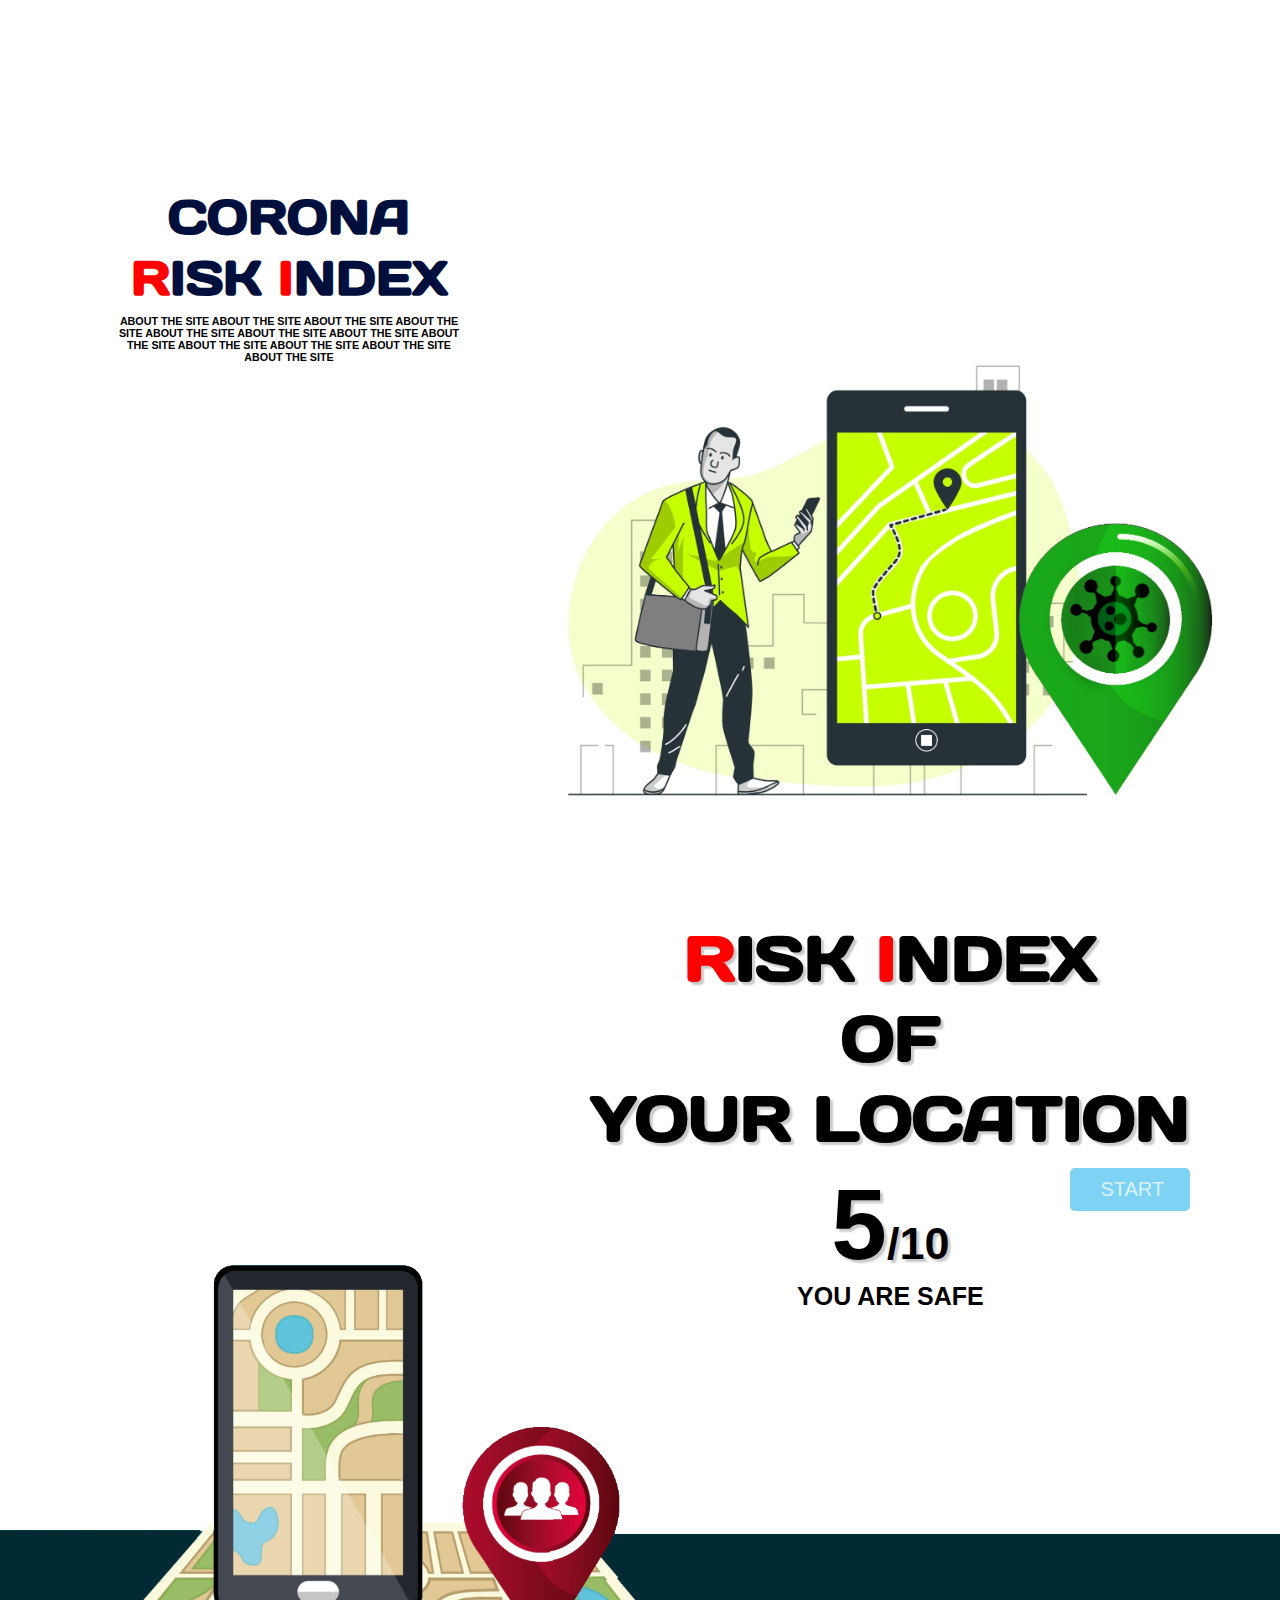
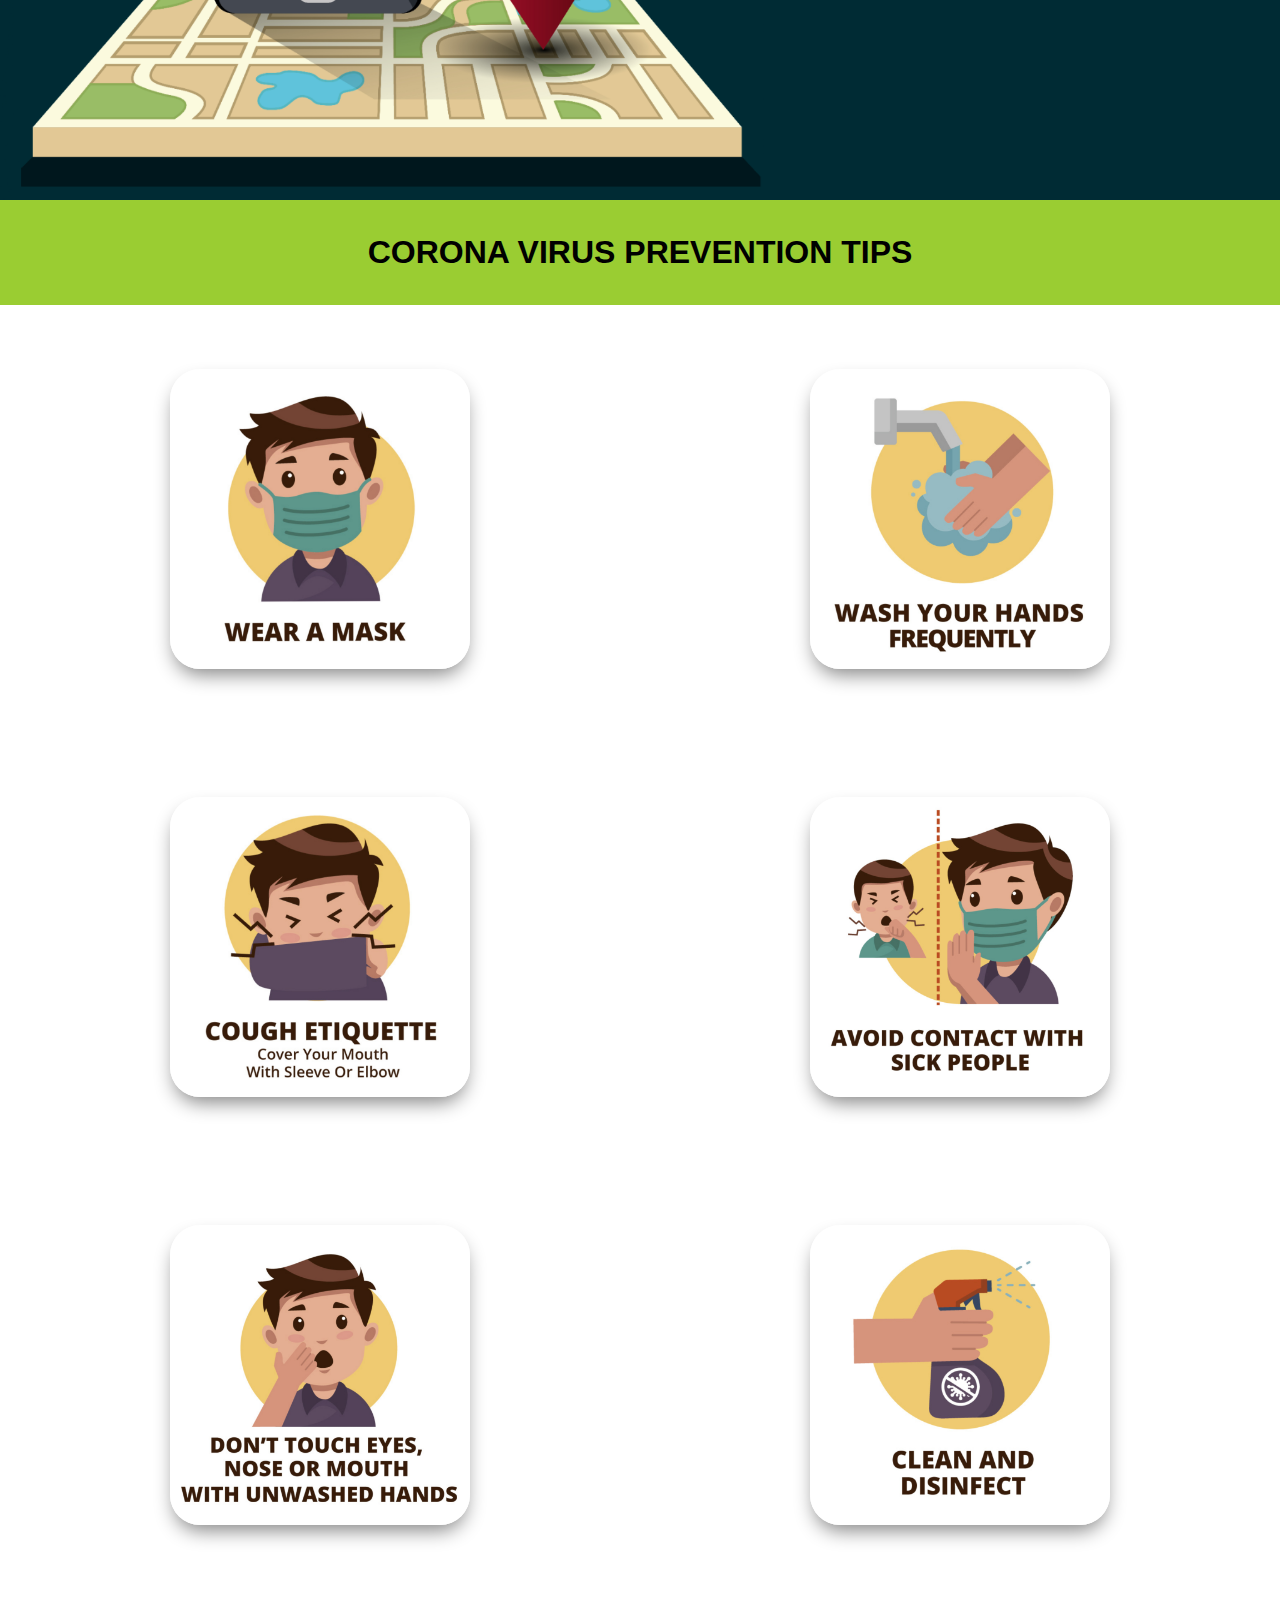
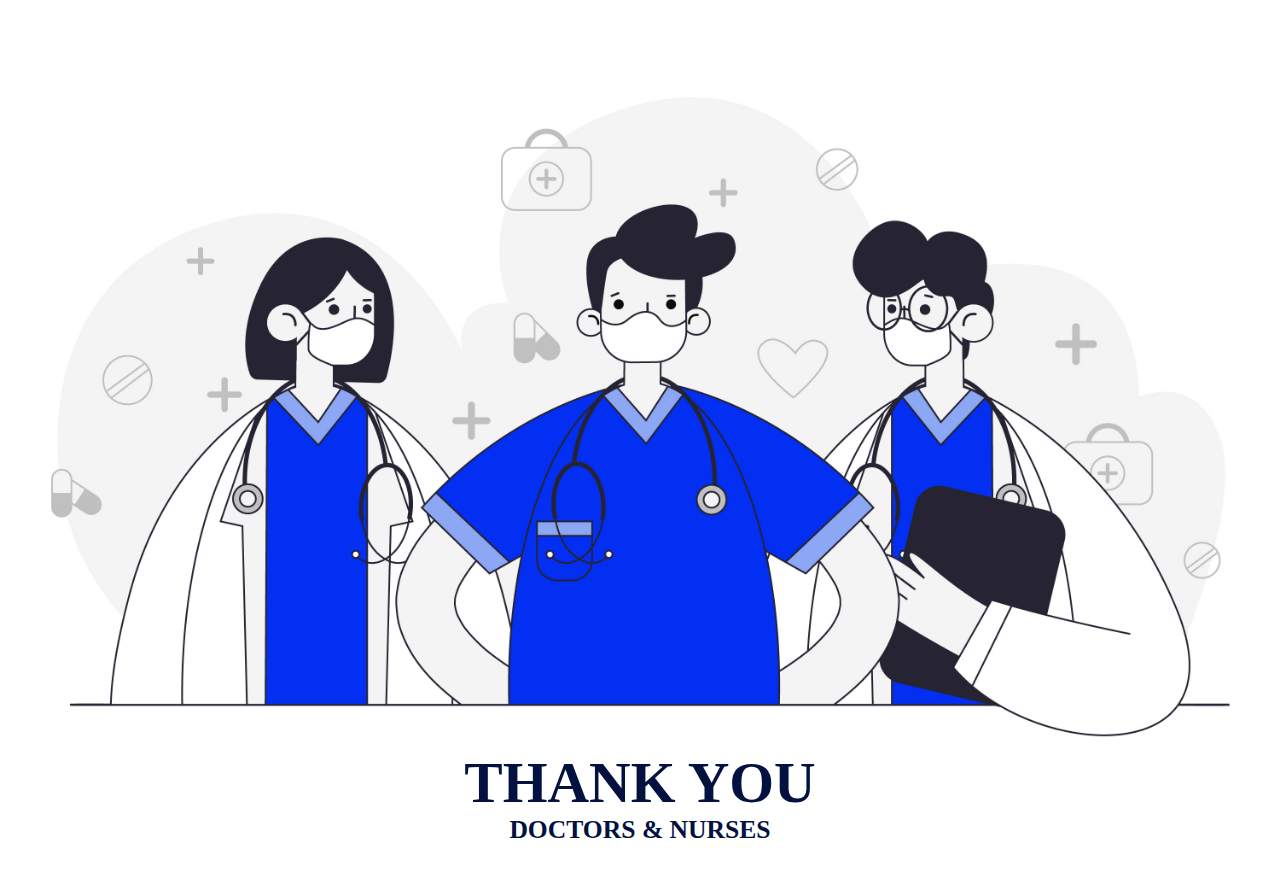
<file: yt/covid.html>
<html lang="en">
<head>
    <meta charset="UTF-8">
    <meta name="viewport" content="width=device-width, initial-scale=1.0">
    <link rel="stylesheet" href="covid.css">
    <title>Covid Risk Index</title>
</head>
<body>
    <header>
        <div class="name">
           <h1>CORONA<br><span class="col_change">R</span>ISK <span class="col_change">I</span>NDEX</h1>
            <div class="about">
            <h6>ABOUT THE SITE ABOUT THE SITE ABOUT THE SITE ABOUT THE SITE ABOUT THE SITE ABOUT THE SITE ABOUT THE SITE ABOUT THE SITE ABOUT THE SITE ABOUT THE SITE ABOUT THE SITE ABOUT THE SITE </h6>
            </div>
        </div>
        <img id="head_img" src="heading.jpg" alt="#">
    </header>


    <main>
        
        <div class="ind_val">
            
            <h3><span class="col_change">R</span>ISK <span class="col_change">I</span>NDEX<br>OF<br>YOUR LOCATION</h3>
            
            <div id="val">
                
               <span id="risk_index">5</span>/10<br><span id="risk_comment">YOU ARE SAFE</span>
               <button id="start">START</button>
               
              
               
            </div>
        </div>
        <img class="ind_img" src="index.png" alt="">
    </main>
    
    <section id="T">
        <div class="tips_head">
            <h1>CORONA VIRUS PREVENTION TIPS</h1>
        </div>
        <div class="tips_img">
            <img class="card" src="p1.jpg" alt="">
            <img class="card" src="p2.jpg" alt="">
            <img class="card" src="p3.jpg" alt="">
            <img class="card" src="p4.jpg" alt="">
            <img class="card" src="p5.png" alt="">
            <img class="card" src="p6.jpg" alt="">
        </div>
    </section>

    <section id="D">
        <img class="doc" src="doctors.png" alt="">
        <div class="thank">
            <h2>THANK YOU<br/><span style="font-size:2vw;">
            DOCTORS & NURSES</span></h2>
        </div>
    </footer>


    <script>
        const start =document.querySelector('#start');
        const stop =document.querySelector('#stop');

        start.addEventListener("click",() =>{
            navigator.geolocation.watchPosition(data =>{
                const lat = data.coords.latitude;
                const long = data.coords.longitude;
                console.log(lat,long);
                fetch("/data.json")
        .then(response => response.json())
        .then(rsp => {
            console.log(rsp.data)
            rsp.data.forEach(element => {
                latitude = element.latitude;
                longitude = element.longitude;
                
                if(lat-latitude<5 && long-longitude<5)
                    {console.log(latitude,longitude);
                    cases=element.infected;}
                
               
            })
            var x=cases;
                    while(x>9)
                    x=Number(x)/10;
            document.getElementById("risk_index").innerHTML=x;
            var y=document.getElementById("risk_comment");
        if(x<3)
        {
            y.innerHTML="YOU ARE SAFE";
            y.style.color="#007200";
        }
        else if(x<6)
        {
            y.innerHTML="LESS CONTAMINATE AREA";
            y.style.color="#FF676D";
        }
        else if(x<8)
        {
            y.innerHTML="HIGHLY CONTAMINATE AREA";
            y.style.color="#FF4449";
        }
        else
        {
            y.innerHTML="LEAVE AS SOON AS POSSIBLE";
            y.style.color="#FF0000";
        }
        })
      
        
               
                
            },error => console.log(error),
            {
                enableHighAccuracy:true
            }
            );
        });
        
        
        
    </script>
</body>
</html>
</file>
<file: yt/covid.css>
@import url('https://fonts.googleapis.com/css?family=Days One');

body{
    font-family: 'Lucida Sans', 'Lucida Sans Regular', 'Lucida Grande', 'Lucida Sans Unicode', Geneva, Verdana, sans-serif;
    margin: 0;
    padding: 0;
    box-sizing: border-box;
    background-color: white;
}

/*header*/
header{
    width:100%;
    height:100vh;
    background-color:white;
    position: relative;
}
.name{
    width:450px;
    font-family: 'Days One','Times New Roman', Times, serif;
    color:rgb(1, 15, 60);
    position: absolute;
    top: 10vh;
    left: 0;
    text-align: center;
    font-size:x-large;
    font-weight:200;
    margin-left:5%;
    margin-top: 5%;
    z-index:1;
}

.about{
    position:relative;
    width:80%;
    left:10%;
    top:-25px;
    font-family:Geneva, Verdana, sans-serif;
    font-size: medium;
    font-weight:normal;
    text-overflow: ellipsis;
    color:black;
}

.col_change{
    color:rgb(255, 0, 0);
}

#head_img{
    width:60%;
    max-height:100vh;
    position: absolute;
    right:0;
    bottom: 0;
    z-index: 0;
}

/*main divition for showing risk index*/
main{
    width:100%;
    height:100vh;
    background-color:white;
    position: relative;
    overflow: hidden;
}

.ind_val{
    font-family:  'Days One',Cambria, Cochin, Georgia, Times, 'Times New Roman', serif;
    position: relative;
    width: fit-content;
    float: right;
    top:-5%;
    right:-3%;
    text-align: center;
    font-size:6vh;
    text-shadow: 3px 3px 2px rgba(0, 0, 0, 0.212);
    font-weight: bolder;
    margin-right:10%;
    z-index: 1;
}

#val{
    font-family:Impact, Haettenschweiler, 'Arial Narrow Bold', sans-serif;
    position:relative;
    top:-6vh;
    font-size:45px;
}

#risk_index{
    font-size:100px;
}

#risk_comment{
    font-family:Haettenschweiler, 'Arial Narrow Bold', sans-serif;
    font-size:25px;
    text-shadow: none;
}

#map_button{
    position: absolute;
    right:2%;
    bottom: 1%;
    z-index: 1;

    font-family: Arial, Helvetica, sans-serif;
    text-align: center;
    font-size: 20px;
    outline: none;
    border: none;
    border-radius: 5px;
    padding:10px 30px;
    background-color:rgba(0, 0, 0, 0.2);
    color: rgba(255, 255, 255, 0.733);
    cursor: pointer;
}




#map_button:hover{
    box-shadow:3px 3px 5px 0  rgba(0, 0, 0, 0.3) inset,-3px -3px 5px 0  rgba(0, 0, 0, 0.3) inset;
    font-size:25px;
}
#start{
    position: absolute ;
    left:80%;
    right:0%;
    bottom: 70%;
    z-index: 1;

    font-family: Arial, Helvetica, sans-serif;
    text-align: center;
    font-size: 20px;
    outline: none;
    border: none;
    border-radius: 5px;
    padding:10px 30px;
    background-color:rgba(8, 171, 235, 0.521);
    color: rgba(255, 255, 255, 0.733);
    cursor: pointer;
}




#start:hover{
    box-shadow:3px 3px 5px 0  rgba(3, 19, 20, 0.3) inset,-3px -3px 5px 0  rgba(16, 137, 236, 0.185) inset;
    font: 25px;
}





.ind_img{
    width:100%;
    max-height:130vh;
    position: absolute;
    left:0;
    bottom: 0;
    z-index: 0;
}

/* Prevention Section*/
#T{
    position: relative;
}

.tips_head{
    width:100%;
    padding:1% 0;
    font-family:sans-serif;
    background-color: yellowgreen;
    text-align: center;
    font-size: 100%;
    font-weight: bolder;
}

.tips_img{
    display:flex;
    flex-direction: row;
    flex-wrap: wrap;
    justify-content: space-around;
}

.card{
    width:300px;
    height: 300px;
    border-radius:30px;
    box-shadow: 0px 10px 20px -5px grey;
    margin: 5%;
}

/* doctor*/
#D{
    position: relative;
    text-align: center;
    padding-bottom:50px;
}
.doc{
    width:100%;
}
.thank{
    width:100%;
    position: absolute;
    text-align: center;
    bottom:0;
    color: rgb(2, 17, 63);
    font-family:Times;
    font-size:3vw;
    font-weight: bolder;
}

/*media query*/
@media screen and (max-width:500px){
     #head_img{
        right:20%;
    }
}
</file>
